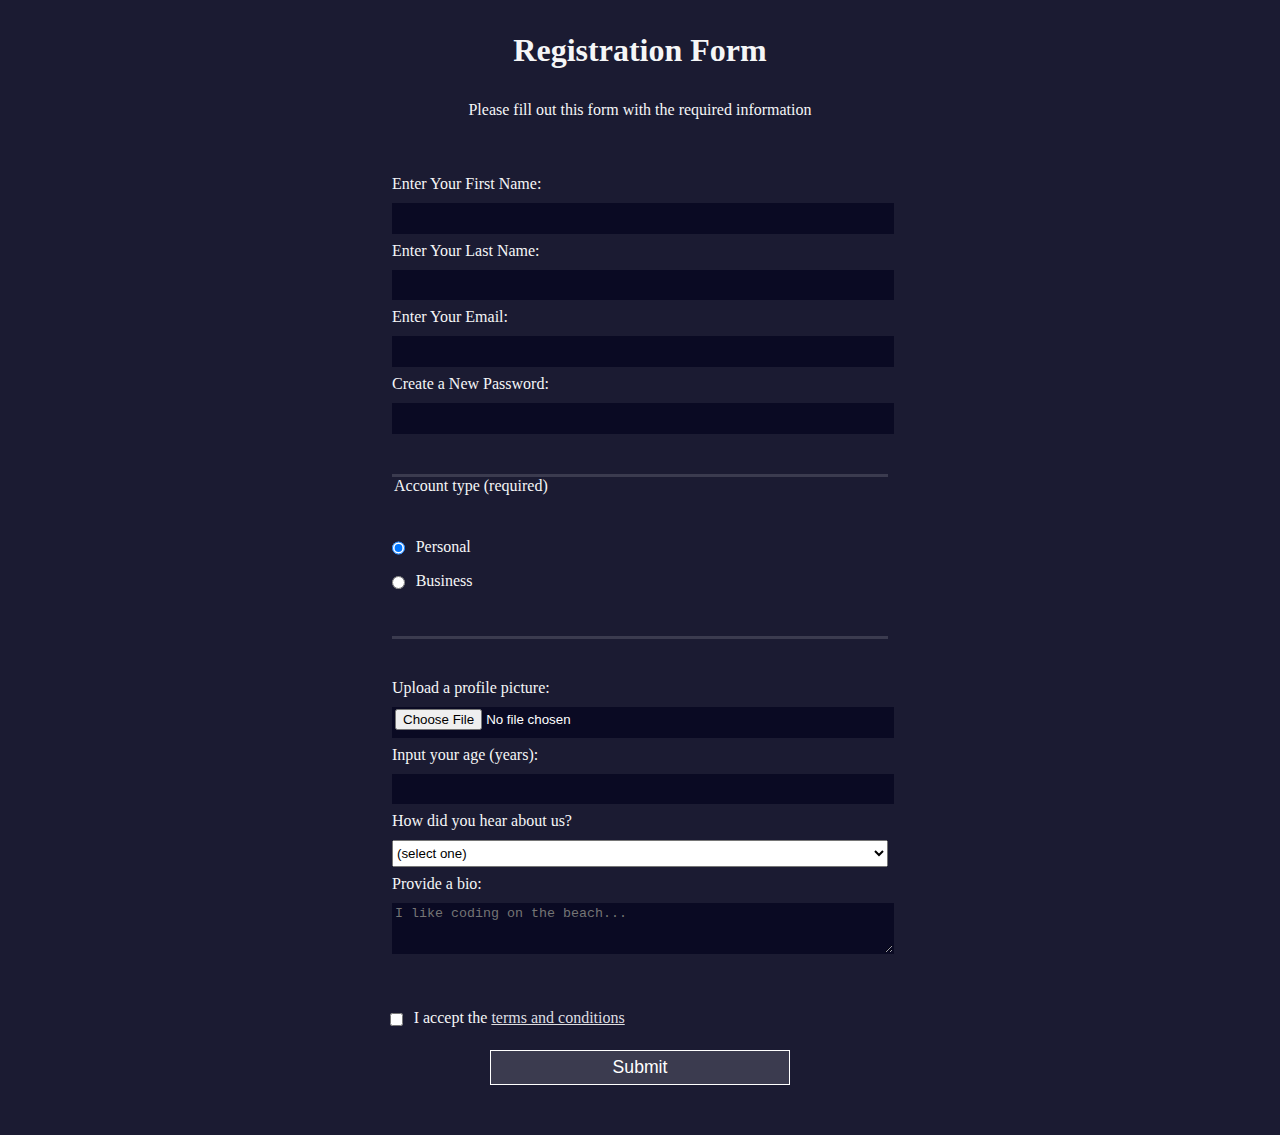
<file: practica-programada-1/primera-parte/index.html>
<!DOCTYPE html>
<html lang="en">
  <head>
    <meta charset="UTF-8" />
    <title>Registration Form</title>
    <link rel="stylesheet" href="styles.css" />
  </head>
  <body>
    <h1>Registration Form</h1>
    <p>Please fill out this form with the required information</p>
    <form method="post" action="https://register-demo.freecodecamp.org">
      <fieldset>
        <label for="first-name"
          >Enter Your First Name:
          <input id="first-name" name="first-name" type="text" required
        /></label>
        <label for="last-name"
          >Enter Your Last Name:
          <input id="last-name" name="last-name" type="text" required
        /></label>
        <label for="email"
          >Enter Your Email:
          <input id="email" name="email" type="email" required
        /></label>
        <label for="new-password"
          >Create a New Password:
          <input
            id="new-password"
            name="new-password"
            type="password"
            pattern="[a-z0-5]{8,}"
            required
        /></label>
      </fieldset>
      <fieldset>
        <legend>Account type (required)</legend>
        <label for="personal-account"
          ><input
            id="personal-account"
            type="radio"
            name="account-type"
            class="inline"
            checked
          />
          Personal</label
        >
        <label for="business-account"
          ><input
            id="business-account"
            type="radio"
            name="account-type"
            class="inline"
          />
          Business</label
        >
      </fieldset>
      <fieldset>
        <label for="profile-picture"
          >Upload a profile picture:
          <input id="profile-picture" type="file" name="file"
        /></label>
        <label for="age"
          >Input your age (years):
          <input id="age" type="number" name="age" min="13" max="120"
        /></label>
        <label for="referrer"
          >How did you hear about us?
          <select id="referrer" name="referrer">
            <option value="">(select one)</option>
            <option value="1">freeCodeCamp News</option>
            <option value="2">freeCodeCamp YouTube Channel</option>
            <option value="3">freeCodeCamp Forum</option>
            <option value="4">Other</option>
          </select>
        </label>
        <label for="bio"
          >Provide a bio:
          <textarea
            id="bio"
            name="bio"
            rows="3"
            cols="30"
            placeholder="I like coding on the beach..."
          ></textarea>
        </label>
      </fieldset>
      <label for="terms-and-conditions">
        <input
          class="inline"
          id="terms-and-conditions"
          type="checkbox"
          required
          name="terms-and-conditions"
        />
        I accept the
        <a href="https://www.freecodecamp.org/news/terms-of-service/"
          >terms and conditions</a
        >
      </label>
      <input type="submit" value="Submit" />
    </form>
  </body>
</html>
</file>
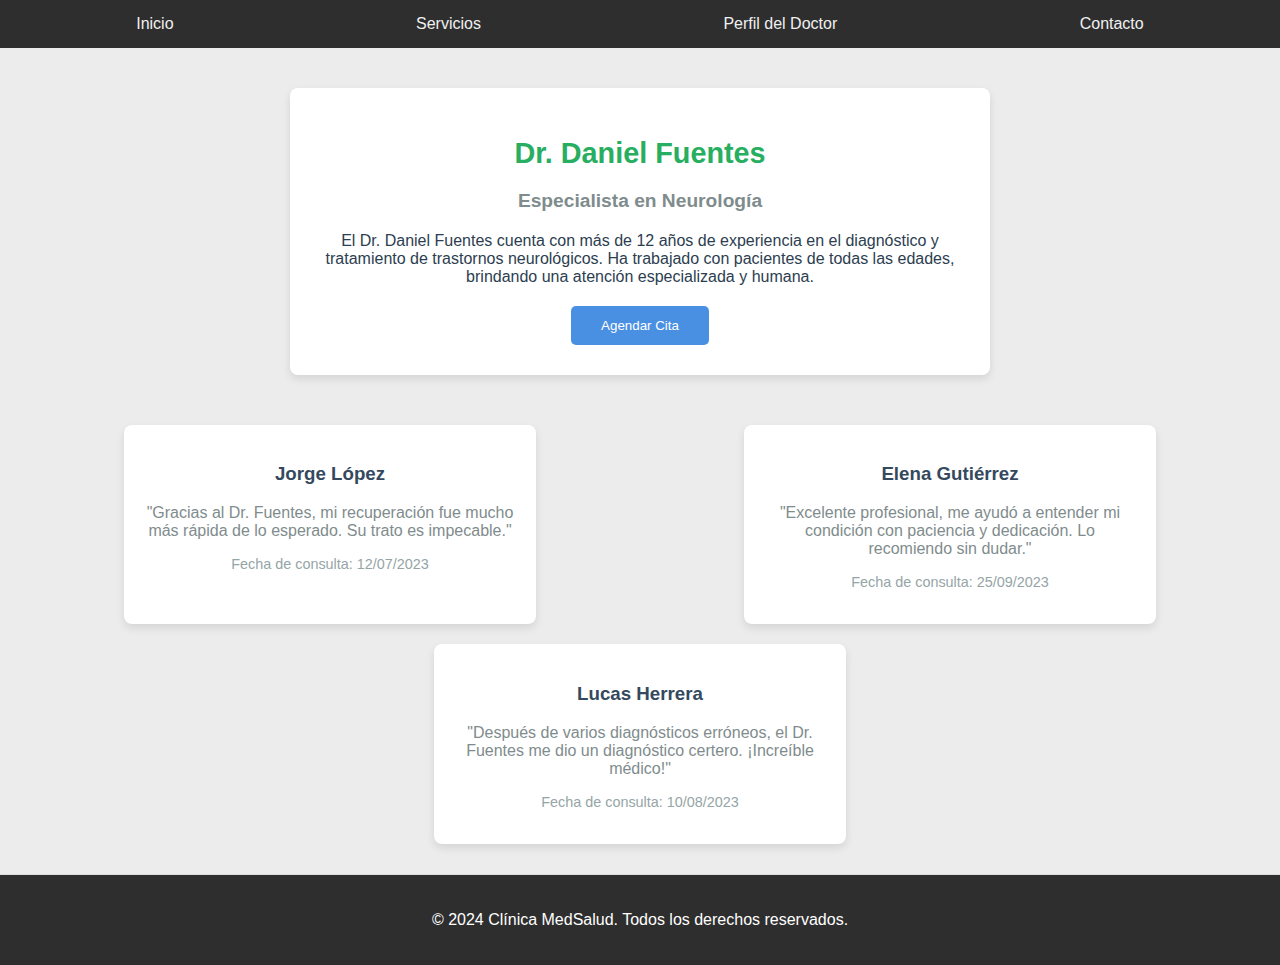
<file: practica-programada-1/segunda-parte/index.html>
<!DOCTYPE html>
<html lang="es">
  <head>
    <meta charset="UTF-8" />
    <meta name="viewport" content="width=device-width, initial-scale=1.0" />
    <title>Perfil del Doctor</title>
    <link rel="stylesheet" href="styles.css" />
  </head>
  <body>
    <nav class="navbar">
      <ul>
        <li><a href="#">Inicio</a></li>
        <li><a href="#">Servicios</a></li>
        <li><a href="#">Perfil del Doctor</a></li>
        <li><a href="#">Contacto</a></li>
      </ul>
    </nav>

    <section class="doctor-profile">
      <div class="profile-card">
        <h1 class="doctor-name">Dr. Daniel Fuentes</h1>
        <h2 class="specialty">Especialista en Neurología</h2>
        <p id="description">
          El Dr. Daniel Fuentes cuenta con más de 12 años de experiencia en el
          diagnóstico y tratamiento de trastornos neurológicos. Ha trabajado con
          pacientes de todas las edades, brindando una atención especializada y
          humana.
        </p>
        <button class="appointment-btn">Agendar Cita</button>
      </div>
    </section>

    <section class="patient-comments">
      <div class="comment-card">
        <h3>Jorge López</h3>
        <p>
          "Gracias al Dr. Fuentes, mi recuperación fue mucho más rápida de lo
          esperado. Su trato es impecable."
        </p>
        <p class="date">Fecha de consulta: 12/07/2023</p>
      </div>
      <div class="comment-card">
        <h3>Elena Gutiérrez</h3>
        <p>
          "Excelente profesional, me ayudó a entender mi condición con paciencia
          y dedicación. Lo recomiendo sin dudar."
        </p>
        <p class="date">Fecha de consulta: 25/09/2023</p>
      </div>
      <div class="comment-card">
        <h3>Lucas Herrera</h3>
        <p>
          "Después de varios diagnósticos erróneos, el Dr. Fuentes me dio un
          diagnóstico certero. ¡Increíble médico!"
        </p>
        <p class="date">Fecha de consulta: 10/08/2023</p>
      </div>
    </section>

    <footer class="footer">
      <p>&copy; 2024 Clínica MedSalud. Todos los derechos reservados.</p>
    </footer>
  </body>
</html>
</file>
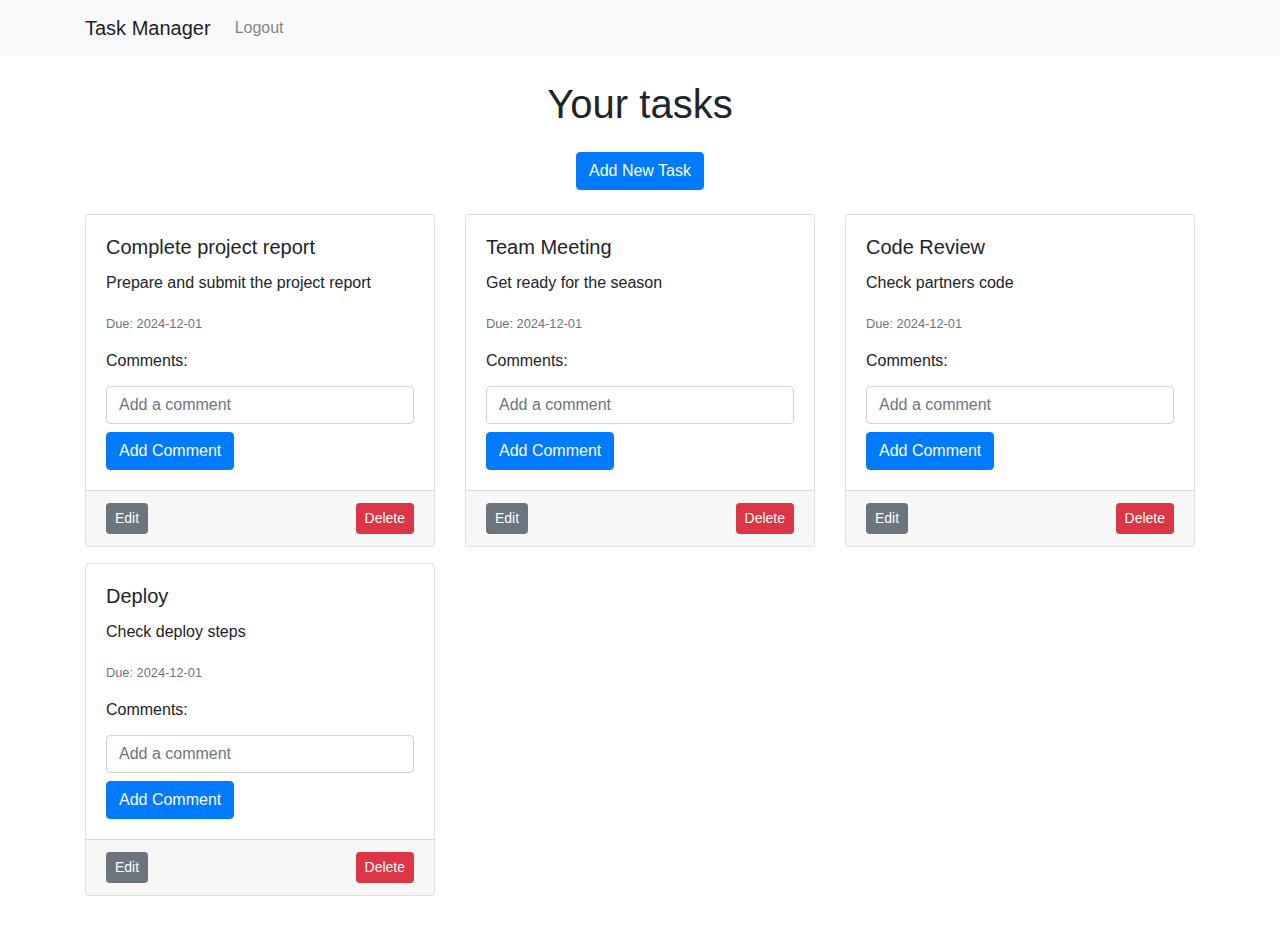
<file: Caso1-DanielFuentes/dashboard.html>
<!DOCTYPE html>
<html lang="en">
  <head>
    <meta charset="UTF-8" />
    <meta name="viewport" content="width=device-width, initial-scale=1.0" />
    <title>Dashboard</title>
    <link
      href="https://stackpath.bootstrapcdn.com/bootstrap/4.5.2/css/bootstrap.min.css"
      rel="stylesheet"
    />
  </head>
  <body>
    <nav class="navbar navbar-expand-lg navbar-light bg-light">
      <div class="container">
        <a class="navbar-brand" href="#">Task Manager</a>
        <button
          class="navbar-toggler"
          type="button"
          data-bs-toggle="collapse"
          data-bs-target="#navbarNav"
          aria-controls="navbarNav"
          aria-expanded="false"
          aria-label="Toggle navigation"
        >
          <span class="navbar-toggler-icon"></span>
        </button>
        <div class="collapse navbar-collapse" id="navbarNav">
          <ul class="navbar-nav ms-auto">
            <li class="nav-item">
              <a class="nav-link" href="index.html">Logout</a>
            </li>
          </ul>
        </div>
      </div>
    </nav>
    <div class="container my-4">
      <h1 class="text-center mb-4">Your tasks</h1>
      <div class="d-flex justify-content-center mb-4">
        <button
          class="btn btn-primary"
          data-bs-toggle="modal"
          data-bs-target="#taskModal"
        >
          Add New Task
        </button>
      </div>
      <div class="row" id="task-list">
        <!-- Mostrar aqui los cards de las tareas -->
      </div>
    </div>

    <div
      class="modal fade"
      id="taskModal"
      tabindex="-1"
      aria-labelledby="taskModalLabel"
      aria-hidden="true"
    >
      <div class="modal-dialog">
        <div class="modal-content">
          <div class="modal-header">
            <h5 class="modal-title" id="taskModalLabel">Add Task</h5>
            <button
              type="button"
              class="btn-close"
              data-bs-dismiss="modal"
              aria-label="Close"
            >
              x
            </button>
          </div>
          <div class="modal-body">
            <form id="task-form">
              <input type="hidden" id="task-id" />
              <div class="mb-3">
                <label for="task-title" class="form-label">Task Title</label>
                <input
                  type="text"
                  class="form-control"
                  id="task-title"
                  required
                />
              </div>
              <div class="mb-3">
                <label for="task-desc" class="form-label"
                  >Task Description</label
                >
                <textarea
                  class="form-control"
                  id="task-desc"
                  rows="3"
                  required
                ></textarea>
              </div>
              <div class="mb-3">
                <label for="due-date" class="form-label">Due Date</label>
                <input
                  type="date"
                  class="form-control"
                  id="due-date"
                  required
                />
              </div>
              <div class="d-flex justify-content-between">
                <button type="submit" class="btn btn-primary">Save Task</button>
                <button
                  type="button"
                  class="btn btn-secondary"
                  data-bs-dismiss="modal"
                >
                  Cancel
                </button>
              </div>
            </form>
          </div>
        </div>
      </div>
    </div>
    <script src="https://cdn.jsdelivr.net/npm/bootstrap@5.3.0/dist/js/bootstrap.bundle.min.js"></script>
    <script src="js/dashboard.js"></script>
  </body>
</html>
</file>
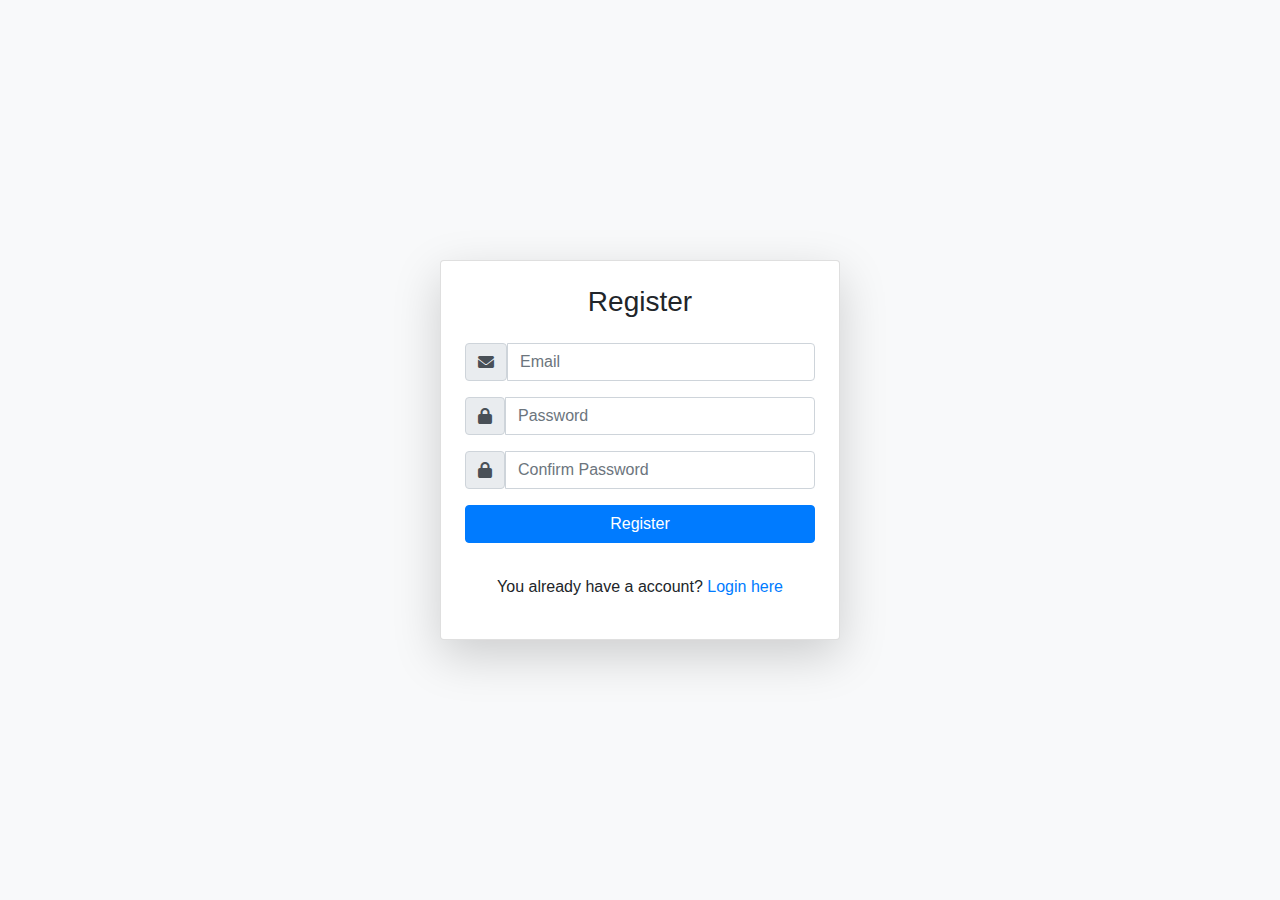
<file: Caso1-DanielFuentes/register.html>
<!DOCTYPE html>
<html lang="en">
<head>
    <meta charset="UTF-8">
    <meta name="viewport" content="width=device-width, initial-scale=1.0">
    <title>Register</title>
    <link href="https://stackpath.bootstrapcdn.com/bootstrap/4.5.2/css/bootstrap.min.css" rel="stylesheet">
    <link rel="stylesheet" href="https://cdnjs.cloudflare.com/ajax/libs/font-awesome/6.0.0-beta3/css/all.min.css">
</head>
<body class="bg-light">
    <div class="container d-flex justify-content-center align-items-center min-vh-100">
        <div class="card p-4 shadow-lg w-100" style="max-width: 400px;">
            <h3 class="card-title text-center mb-4">Register </h3>
            <form id="register-form" action="dashboard.html" method="post">
                <div class="input-group mb-3">
                    <span class="input-group-text"><i class="fas fa-envelope"></i></span>
                    <input type="email" class="form-control" id="email" placeholder="Email" required>
                </div>
                <div class="input-group mb-3">    
                    <span class="input-group-text"><i class="fas fa-lock"></i></span>               
                    <input type="password" class="form-control" id="password" required placeholder="Password">
                </div>
                <div class="input-group mb-3">    
                    <span class="input-group-text"><i class="fas fa-lock"></i></span>               
                    <input type="password" class="form-control" id="confirm-password" required placeholder="Confirm Password">
                </div>
                <button type="submit" class="btn btn-primary btn-block">Register</button>
            </form>
            <!-- <div id="register-error" class="text-danger mt-3" style="display: none;">Password and confimation don't match</div> -->
            <div id="register-error" class="mt-3"></div>
            <p class="text-center mt-3">You already have a account? <a href="index.html">Login here</a></p>
        </div>
    </div>

    <script src="https://cdn.jsdelivr.net/npm/bootstrap@5.3.0/dist/js/bootstrap.bundle.min.js"></script>
    <script src="js/register.js"></script>
</body>
</html>
</file>
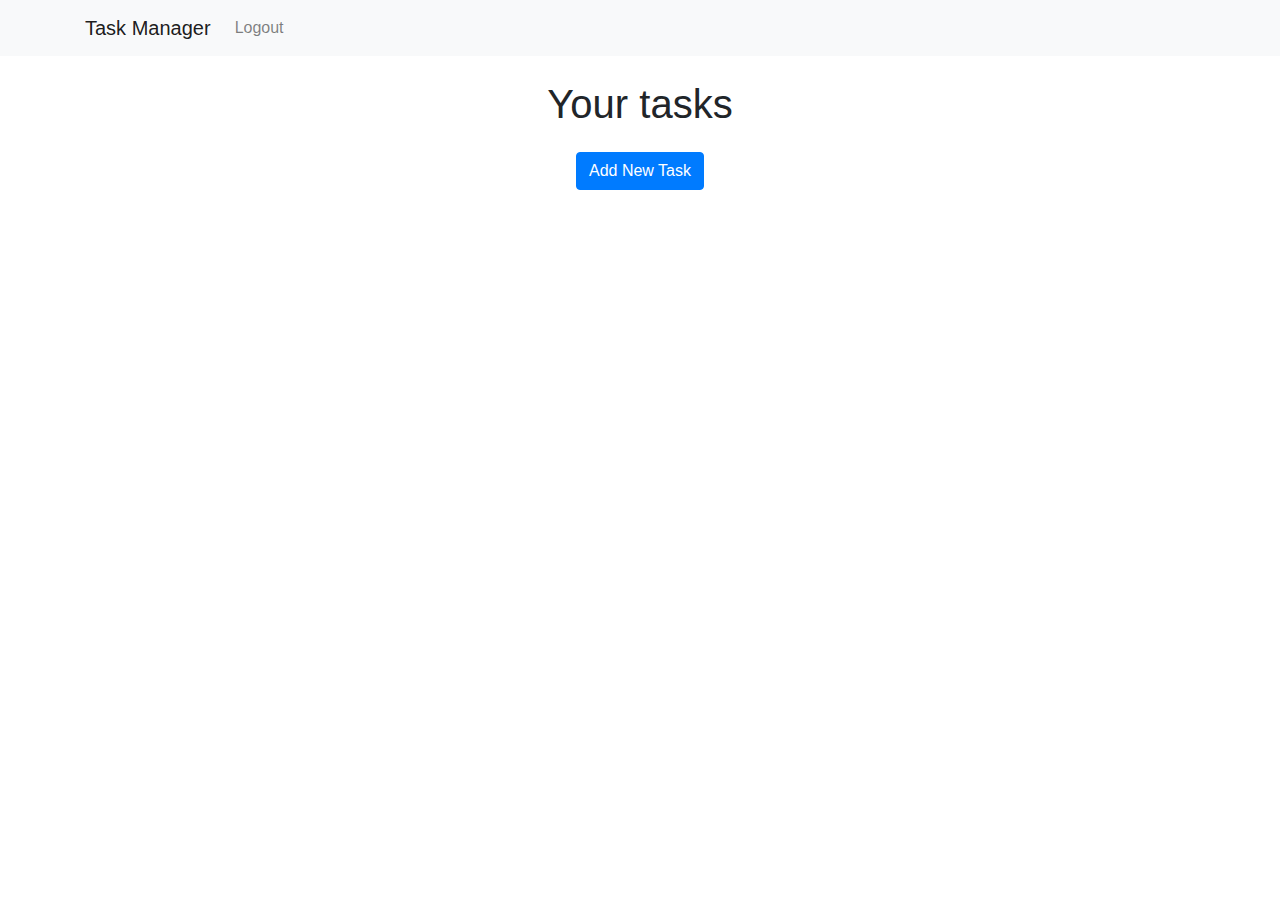
<file: estudio-caso-2/app-tareas/dashboard.html>
<!DOCTYPE html>
<html lang="en">
  <head>
    <meta charset="UTF-8" />
    <meta name="viewport" content="width=device-width, initial-scale=1.0" />
    <title>Task Manager</title>
    <link
      href="https://stackpath.bootstrapcdn.com/bootstrap/4.5.2/css/bootstrap.min.css"
      rel="stylesheet"
    />
  </head>
  <body>
    <nav class="navbar navbar-expand-lg navbar-light bg-light">
      <div class="container">
        <a class="navbar-brand" href="#">Task Manager</a>
        <button
          class="navbar-toggler"
          type="button"
          data-bs-toggle="collapse"
          data-bs-target="#navbarNav"
          aria-controls="navbarNav"
          aria-expanded="false"
          aria-label="Toggle navigation"
        >
          <span class="navbar-toggler-icon"></span>
        </button>
        <div class="collapse navbar-collapse" id="navbarNav">
          <ul class="navbar-nav ms-auto">
            <li class="nav-item">
              <a class="nav-link" href="backend/logout.php">Logout</a>
            </li>
          </ul>
        </div>
      </div>
    </nav>

    <div class="container my-4">
      <h1 class="text-center mb-4">Your tasks</h1>
      <div class="d-flex justify-content-center mb-4">
        <button
          class="btn btn-primary"
          data-bs-toggle="modal"
          data-bs-target="#taskModal"
        >
          Add New Task
        </button>
      </div>
      <div class="row" id="task-list"></div>
    </div>

    <div class="modal fade" id="commentModal">
      <div class="modal-dialog">
        <div class="modal-content">
          <div class="modal-header">
            <h5 class="modal-title">Comment</h5>
          </div>
          <div class="modal-body">
            <form id="comment-form">
              <input type="hidden" id="comment-task-id" />
              <div class="mb-3">
                <input
                  type="text"
                  class="form-control"
                  id="task-comment"
                  required
                />
              </div>
              <div class="d-flex justify-content-between">
                <button type="submit" class="btn btn-primary">
                  Save Comment
                </button>
                <button
                  type="button"
                  class="btn btn-secondary"
                  data-bs-dismiss="modal"
                >
                  Cancel
                </button>
              </div>
            </form>
          </div>
        </div>
      </div>
    </div>

    <div
      class="modal fade"
      id="taskModal"
      tabindex="-1"
      aria-labelledby="taskModalLabel"
      aria-hidden="true"
    >
      <div class="modal-dialog">
        <div class="modal-content">
          <div class="modal-header">
            <h5 class="modal-title" id="taskModalLabel">Add Task</h5>
            <button
              type="button"
              class="btn-close"
              data-bs-dismiss="modal"
              aria-label="Close"
            >
              x
            </button>
          </div>
          <div class="modal-body">
            <form id="task-form">
              <input type="hidden" id="task-id" />
              <div class="mb-3">
                <label for="task-title" class="form-label">Task Title</label>
                <input
                  type="text"
                  class="form-control"
                  id="task-title"
                  required
                />
              </div>
              <div class="mb-3">
                <label for="task-desc" class="form-label"
                  >Task Description</label
                >
                <textarea
                  class="form-control"
                  id="task-desc"
                  rows="3"
                  required
                ></textarea>
              </div>
              <div class="mb-3">
                <label for="due-date" class="form-label">Due Date</label>
                <input
                  type="date"
                  class="form-control"
                  id="due-date"
                  required
                />
              </div>
              <div class="d-flex justify-content-between">
                <button type="submit" class="btn btn-primary">Save Task</button>
                <button
                  type="button"
                  class="btn btn-secondary"
                  data-bs-dismiss="modal"
                >
                  Cancel
                </button>
              </div>
            </form>
          </div>
        </div>
      </div>
    </div>

    <div
      class="modal fade"
      id="editCommentModal"
      tabindex="-1"
      aria-labelledby="editCommentModalLabel"
      aria-hidden="true"
    >
      <div class="modal-dialog">
        <div class="modal-content">
          <div class="modal-header">
            <h5 class="modal-title" id="editCommentModalLabel">Edit Comment</h5>
            <button
              type="button"
              class="btn-close"
              data-bs-dismiss="modal"
              aria-label="Close"
            ></button>
          </div>
          <div class="modal-body">
            <form id="edit-comment-form">
              <input type="hidden" id="edit-comment-id" name="comment-id" />
              <input type="hidden" id="edit-task-id" name="task-id" />
              <div class="mb-3">
                <label for="edit-comment-text" class="form-label"
                  >Comment Text</label
                >
                <textarea
                  class="form-control"
                  id="edit-comment-text"
                  rows="3"
                  required
                ></textarea>
              </div>
              <button type="submit" class="btn btn-primary">
                Save Changes
              </button>
            </form>
          </div>
        </div>
      </div>
    </div>

    <script src="https://cdn.jsdelivr.net/npm/bootstrap@5.3.0/dist/js/bootstrap.bundle.min.js"></script>
    <script src="js/dashboard.js"></script>
  </body>
</html>
</file>
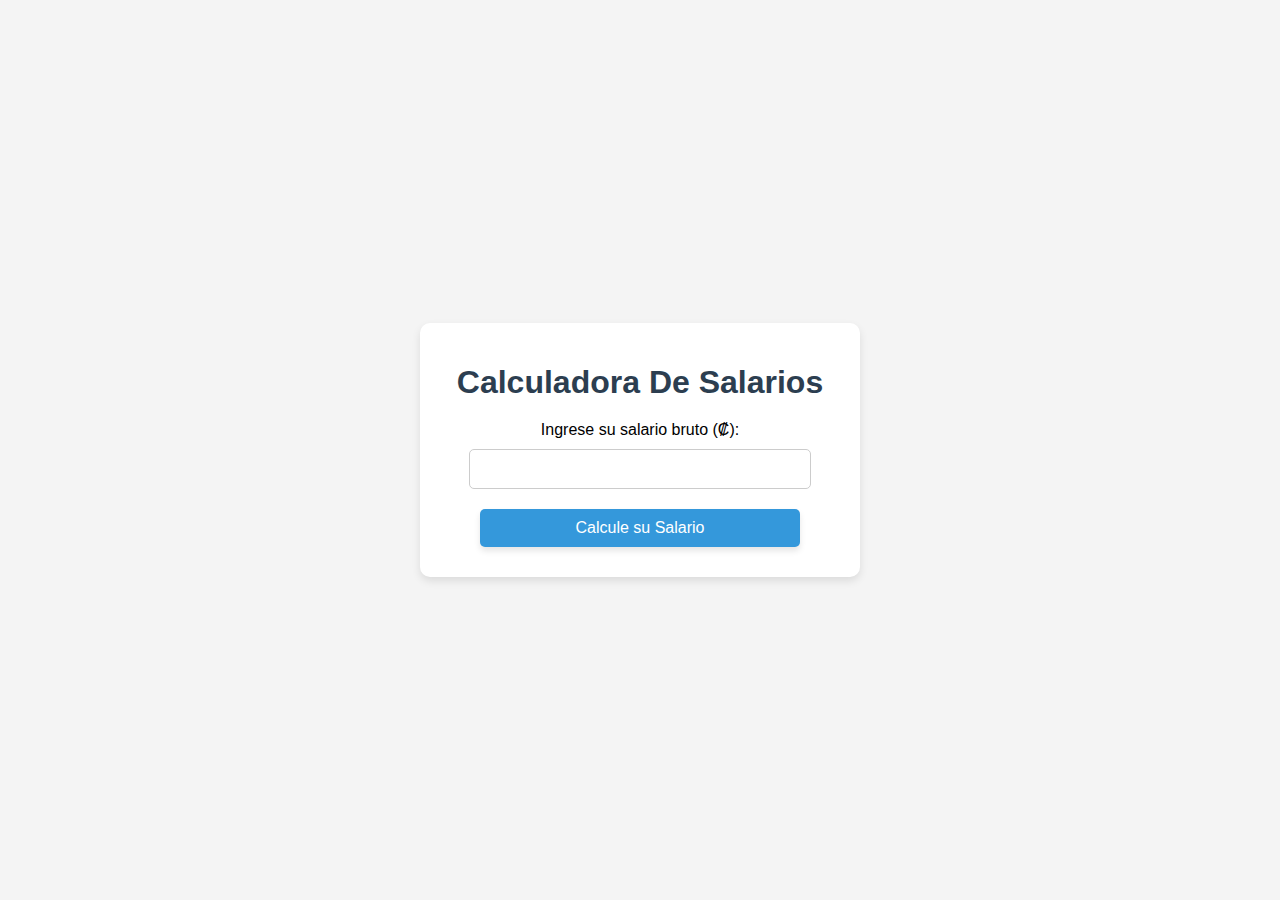
<file: practica-programada-2/Ejercicio1-CargasSociales/index-CargasSociales.html>
<!DOCTYPE html>
<html lang="en">
  <head>
    <meta charset="UTF-8" />
    <meta name="viewport" content="width=device-width, initial-scale=1.0" />
    <title>Cargas Sociales</title>
    <link rel="stylesheet" href="styles.css" />
  </head>
  <body>
    <div class="container">
      <h1>Calculadora De Salarios</h1>
      <label for="salario">Ingrese su salario bruto (₡):</label>
      <input type="number" id="salario" />
      <button onclick="calcularDeducciones()">Calcule su Salario</button>
      <div id="resultado"></div>
    </div>

    <script src="salarios.js"></script>
  </body>
</html>
</file>
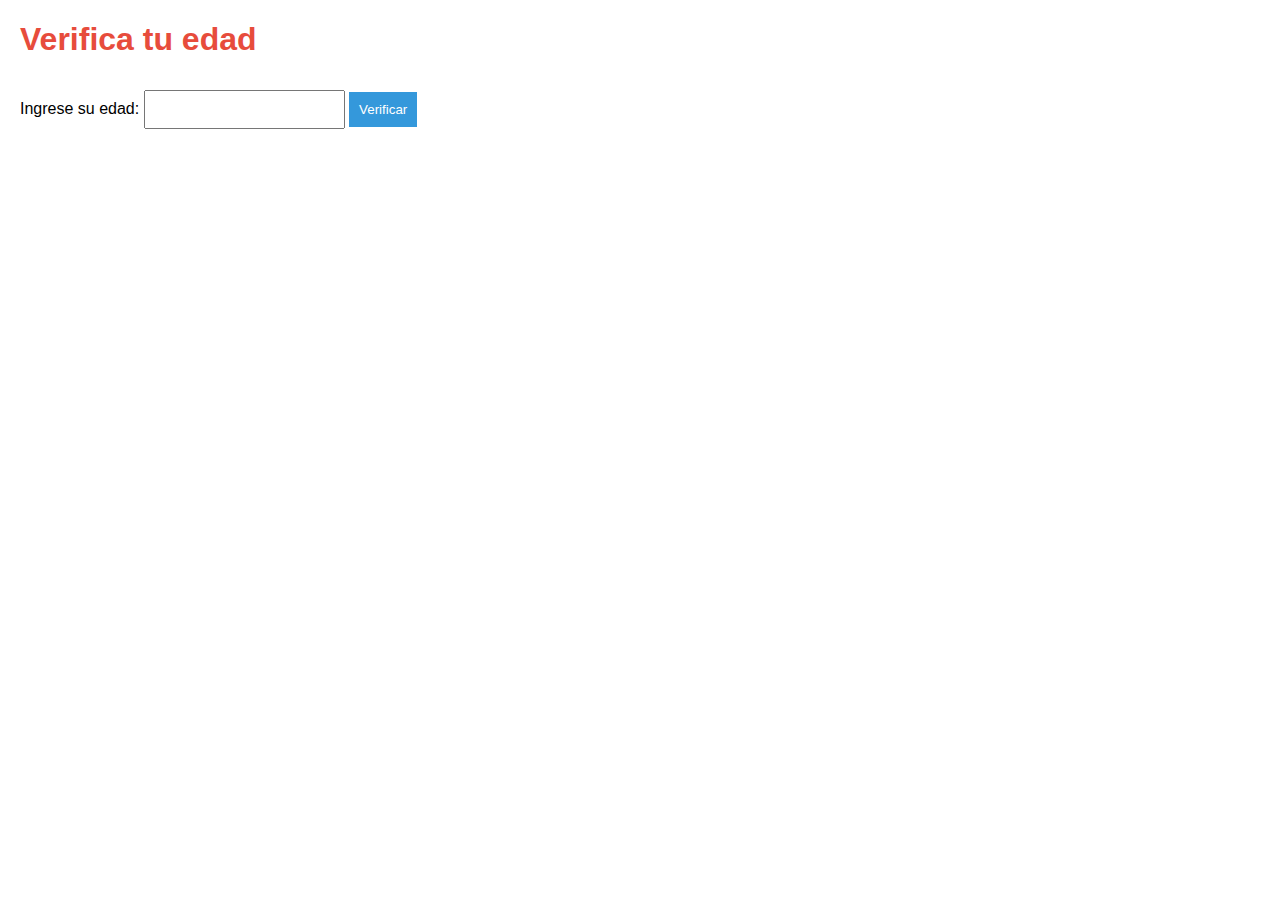
<file: practica-programada-2/Ejercicio4-ControldeFlujo/index-ControlDeFlujos.html>
<!DOCTYPE html>
<html lang="es">
  <head>
    <meta charset="UTF-8" />
    <meta name="viewport" content="width=device-width, initial-scale=1.0" />
    <title>Control de Edad</title>
    <link rel="stylesheet" href="styles.css" />
  </head>
  <body>
    <h1>Verifica tu edad</h1>
    <label for="edad">Ingrese su edad: </label>
    <input type="number" id="edad" />
    <button id="verificarBtn">Verificar</button>
    <p id="mensaje"></p>

    <script src="edad.js"></script>
  </body>
</html>
</file>
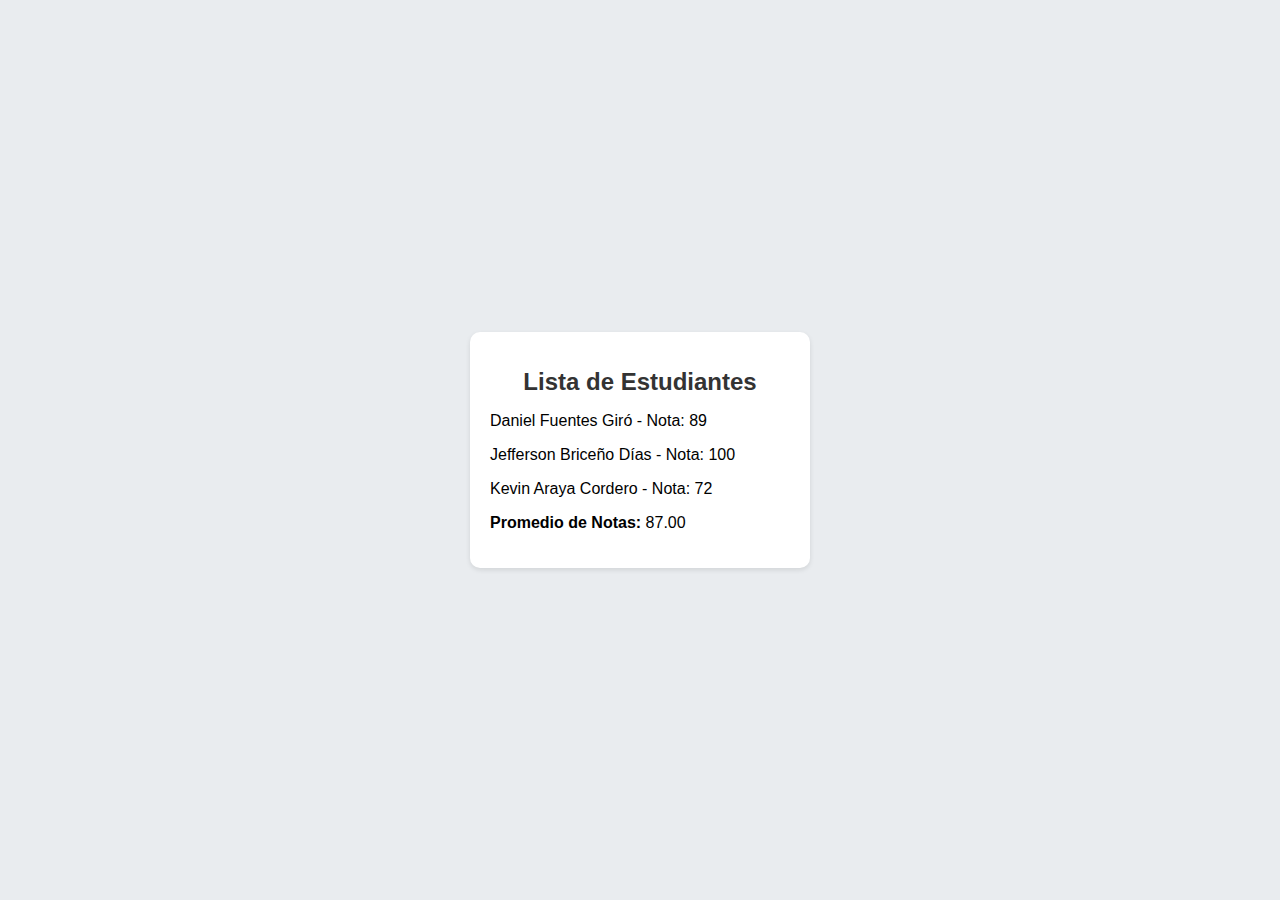
<file: practica-programada-2/Ejercicio5-ManipulaciónDeArreglos/index-ManipulaciónDeArreglos.html>
<!DOCTYPE html>
<html lang="es">
  <head>
    <meta charset="UTF-8" />
    <meta name="viewport" content="width=device-width, initial-scale=1.0" />
    <title>Lista de Estudiantes</title>
    <link rel="stylesheet" href="styles.css" />
    <!-- Vincula el archivo CSS -->
  </head>
  <body>
    <div class="container">
      <h1>Lista de Estudiantes</h1>
      <div id="listaEstudiantes"></div>
      <!-- Div donde se mostrarán los estudiantes -->
    </div>

    <script src="estudiantes.js"></script>
    <!-- Vincula el archivo JS -->
  </body>
</html>
</file>
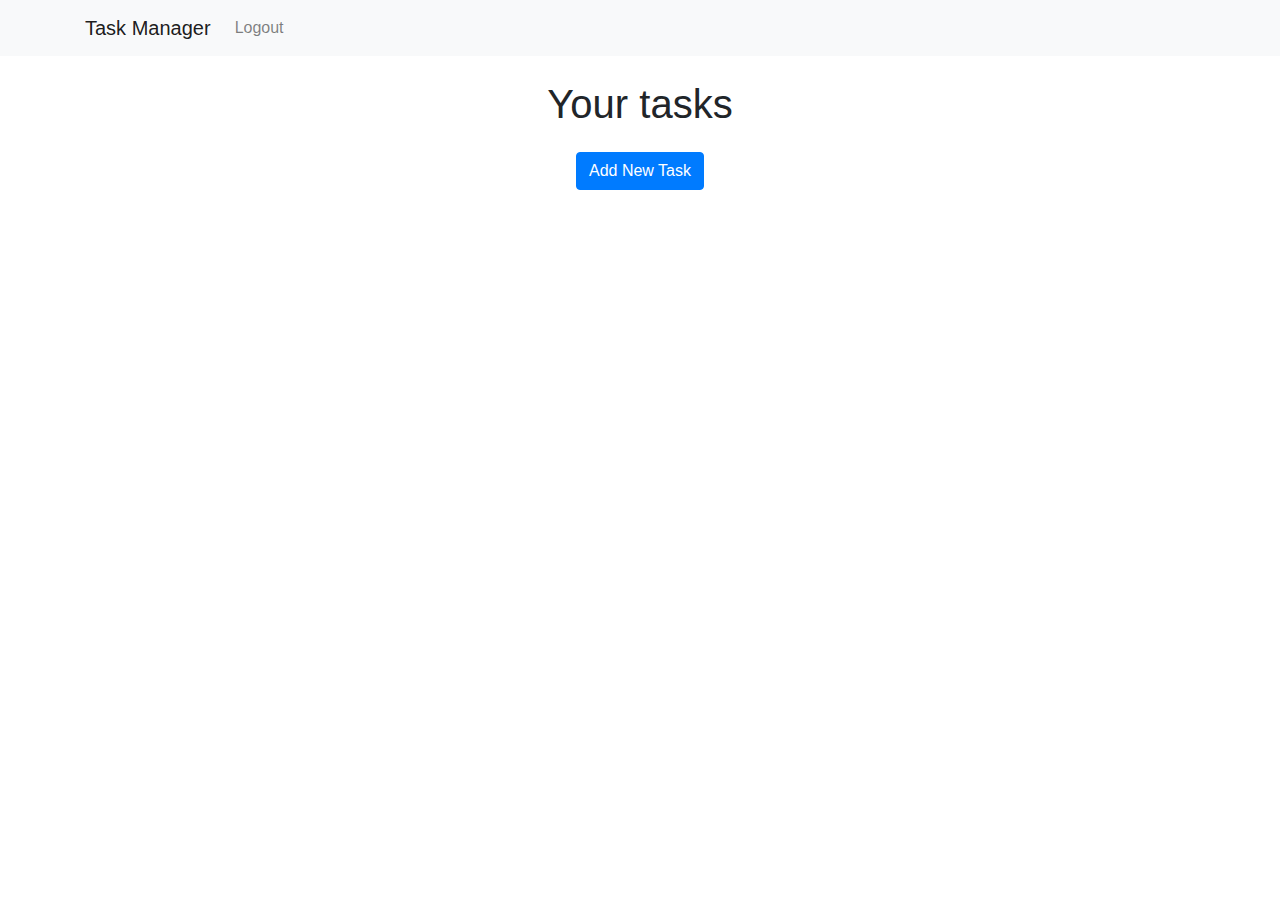
<file: practica-programada-4/app-tareas/dashboard.html>
<!DOCTYPE html>
<html lang="en">
<head>
    <meta charset="UTF-8">
    <meta name="viewport" content="width=device-width, initial-scale=1.0">
    <title>Dashboard</title>
    <link href="https://stackpath.bootstrapcdn.com/bootstrap/4.5.2/css/bootstrap.min.css" rel="stylesheet">
</head>
<body>
    <nav class="navbar navbar-expand-lg navbar-light bg-light">
        <div class="container">
            <a class="navbar-brand" href="#">Task Manager</a>
            <button class="navbar-toggler" type="button" data-bs-toggle="collapse" data-bs-target="#navbarNav" aria-controls="navbarNav" aria-expanded="false" aria-label="Toggle navigation">
                <span class="navbar-toggler-icon"></span>
            </button>
            <div class="collapse navbar-collapse" id="navbarNav">
                <ul class="navbar-nav ms-auto">
                    <li class="nav-item">
                        <a class="nav-link" href="backend/logout.php">Logout</a>
                    </li>
                </ul>
            </div>
        </div>
    </nav>
    <div class="container my-4">
        <h1 class="text-center mb-4" >Your tasks</h1>
        <div class="d-flex justify-content-center mb-4" >
            <button class="btn btn-primary" data-bs-toggle="modal" data-bs-target="#taskModal">Add New Task</button>
        </div>
        <div class="row" id="task-list">
            <!-- Mostrar aqui los cards de las tareas -->
        </div>
    </div>
    <div class="modal fade" id="commentModal">
        <div class="modal-dialog">
            <div class="modal-content">
                <div class="modal-header">
                    <h5 class="modal-title"> Comment task</h5>
                </div>
                <div class="modal-body">
                    <form id="comment-form">
                        <input type="hidden" id="comment-task-id">
                        <div class="mb-3">
                            <input type="text" class="form-control" id="task-comment" required> 
                        </div>
                        <div class="d-flex justify-content-between">
                            <button type="submit" class="btn btn-primary">Save Comment</button>
                            <button type="button" class="btn btn-secondary" data-bs-dismiss="modal">Cancel</button>
                        </div>
                    </form>
                </div>
            </div>
        </div>
    </div>
    <div class="modal fade" id="taskModal" tabindex="-1" aria-labelledby="taskModalLabel" aria-hidden="true" >
        <div class="modal-dialog">
            <div class="modal-content">
                <div class="modal-header">
                    <h5 class="modal-title" id="taskModalLabel">Add Task</h5>
                    <button type="button" class="btn-close" data-bs-dismiss="modal" aria-label="Close">x</button>
                </div>
                <div class="modal-body">
                    <form id="task-form">
                        <input type="hidden" id="task-id">
                        <div class="mb-3">
                            <label for="task-title" class="form-label">Task Title</label>
                            <input type="text" class="form-control" id="task-title" required> 
                        </div>
                        <div class="mb-3">   
                            <label for="task-desc" class="form-label">Task Description</label>
                            <textarea class="form-control" id="task-desc" rows="3" required></textarea>                         
                        </div>
                        <div class="mb-3">      
                            <label for="due-date" class="form-label">Due Date</label>
                            <input type="date" class="form-control" id="due-date" required>                      
                        </div>
                        <div class="d-flex justify-content-between">
                            <button type="submit" class="btn btn-primary">Save Task</button>
                            <button type="button" class="btn btn-secondary" data-bs-dismiss="modal">Cancel</button>
                        </div>
                    </form>
                </div>
            </div>
        </div>

    </div>
    <script src="https://cdn.jsdelivr.net/npm/bootstrap@5.3.0/dist/js/bootstrap.bundle.min.js"></script>
    <script src="js/dashboard.js"></script>

</body>
</html>
</file>
<file: practica-programada-1/primera-parte/styles.css>
body {
    width: 100%;
    height: 100vh;
    margin: 0;
    background-color: #1b1b32;
    color: #f5f6f7;
    font-family: Tahoma;
    font-size: 16px;
}

h1,
p {
    margin: 1em auto;
    text-align: center;
}

form {
    width: 60vw;
    max-width: 500px;
    min-width: 300px;
    margin: 0 auto;
    padding-bottom: 2em;
}

fieldset {
    border: none;
    padding: 2rem 0;
    border-bottom: 3px solid #3b3b4f;
}

fieldset:last-of-type {
    border-bottom: none;
}

label {
    display: block;
    margin: 0.5rem 0;
}

input,
textarea,
select {
    margin: 10px 0 0 0;
    width: 100%;
    min-height: 2em;
}

input,
textarea {
    background-color: #0a0a23;
    border: 1px solid #0a0a23;
    color: #ffffff;
}

.inline {
    width: unset;
    margin: 0 0.5em 0 0;
    vertical-align: middle;
}

input[type="submit"] {
    display: block;
    width: 60%;
    margin: 1em auto;
    height: 2em;
    font-size: 1.1rem;
    background-color: #3b3b4f;
    border-color: white;
    min-width: 300px;
}

input[type="file"] {
    padding: 1px 2px;
}

.inline {
    display: inline;
}

input[type="file"] {
    padding: 1px 2px;
}

.inline {
    display: inline;
}

a {
    color: #dfdfe2;
}
</file>
<file: practica-programada-1/segunda-parte/styles.css>
body {
    font-family: Arial, sans-serif;
    background-color: #ececec;
    margin: 0;
    padding: 0;
}

.navbar {
    background-color: #2e2e2e;
    padding: 15px;
}

.navbar ul {
    list-style-type: none;
    display: flex;
    justify-content: space-around;
    margin: 0;
    padding: 0;
}

.navbar ul li a {
    color: #f0f0f0;
    text-decoration: none;
    padding: 25px 35px;
    transition: background-color 0.3s ease;
}

.navbar ul li a:hover {
    background-color: #4f4f4f;
}

.doctor-profile {
    text-align: center;
    margin: 40px 0;
}

.profile-card {
    background-color: white;
    border-radius: 8px;
    box-shadow: 0 4px 8px rgba(0, 0, 0, 0.1);
    padding: 30px;
    display: inline-block;
    text-align: center;
    width: 50%;
}

.doctor-name {
    color: #27ae60;
    font-size: 1.8rem;
}

.specialty {
    color: #7f8c8d;
    font-size: 1.2rem;
}

#description {
    color: #2c3e50;
    margin: 20px 0;
    font-size: 1rem;
}

.appointment-btn {
    background-color: #4a90e2;
    color: white;
    border: none;
    padding: 12px 30px;
    border-radius: 5px;
    cursor: pointer;
    transition: background-color 0.3s ease;
}

.appointment-btn:hover {
    background-color: #4179bd;
}

.patient-comments {
    display: flex;
    justify-content: space-around;
    flex-wrap: wrap;
    margin: 20px;
}

.comment-card {
    background-color: white;
    border-radius: 8px;
    box-shadow: 0 4px 8px rgba(0, 0, 0, 0.1);
    padding: 20px;
    width: 30%;
    text-align: center;
    margin: 10px;
}

.comment-card h3 {
    color: #34495e;
}

.comment-card p {
    color: #7f8c8d;
}

.comment-card .date {
    font-size: 0.9em;
    color: #95a5a6;
}


.footer {
    background-color: #2e2e2e;
    color: white;
    text-align: center;
    padding: 20px;
    border-top: 1px solid #dcdcdc;
}
</file>
<file: practica-programada-2/Ejercicio1-CargasSociales/styles.css>
body {
    font-family: Arial, sans-serif;
    background-color: #f4f4f4;
    display: flex;
    justify-content: center;
    align-items: center;
    height: 100vh;
    margin: 0;
}

.container {
    background-color: white;
    padding: 20px;
    border-radius: 10px;
    box-shadow: 0 4px 8px rgba(0, 0, 0, 0.1);
    text-align: center;
    max-width: 400px;
    width: 100%;
}

h1 {
    color: #2c3e50;
    margin-bottom: 20px;
}

input,
button {
    width: 80%;
    padding: 10px;
    margin: 10px 0;
    border-radius: 5px;
    border: 1px solid #ccc;
    font-size: 16px;
}

button {
    background-color: #3498db;
    color: white;
    border: none;
    cursor: pointer;
    transition: background-color 0.3s;
    box-shadow: 0 4px 6px rgba(0, 0, 0, 0.1);
}

button:hover {
    background-color: #2980b9;
}

#resultado p {
    font-size: 16px;
    margin: 10px 0;
    color: #2c3e50;
}
</file>
<file: practica-programada-2/Ejercicio4-ControldeFlujo/styles.css>
body {
    font-family: Arial, sans-serif;
    margin: 20px;
}

h1 {
    color: #e74c3c;
}

input,
button {
    margin-top: 10px;
    padding: 10px;
}

button {
    background-color: #3498db;
    color: white;
    border: none;
    cursor: pointer;
}

p {
    margin-top: 10px;
    font-size: 16px;
}
</file>
<file: practica-programada-2/Ejercicio5-ManipulaciónDeArreglos/styles.css>
body {
    display: flex;
    justify-content: center;
    align-items: center;
    height: 100vh;
    margin: 0;
    background-color: #e9ecef;
    font-family: Arial, sans-serif;
}

.container {
    text-align: center;
    background-color: #ffffff;
    padding: 20px;
    border-radius: 10px;
    box-shadow: 0 2px 5px rgba(0, 0, 0, 0.1);
    width: 300px;
}

h1 {
    font-size: 24px;
    color: #333333;
    margin-bottom: 15px;
}

#listaEstudiantes {
    text-align: left;
    margin-top: 15px;
}

.promedio {
    margin-top: 20px;
    font-size: 18px;
    color: #555;
}
</file>
